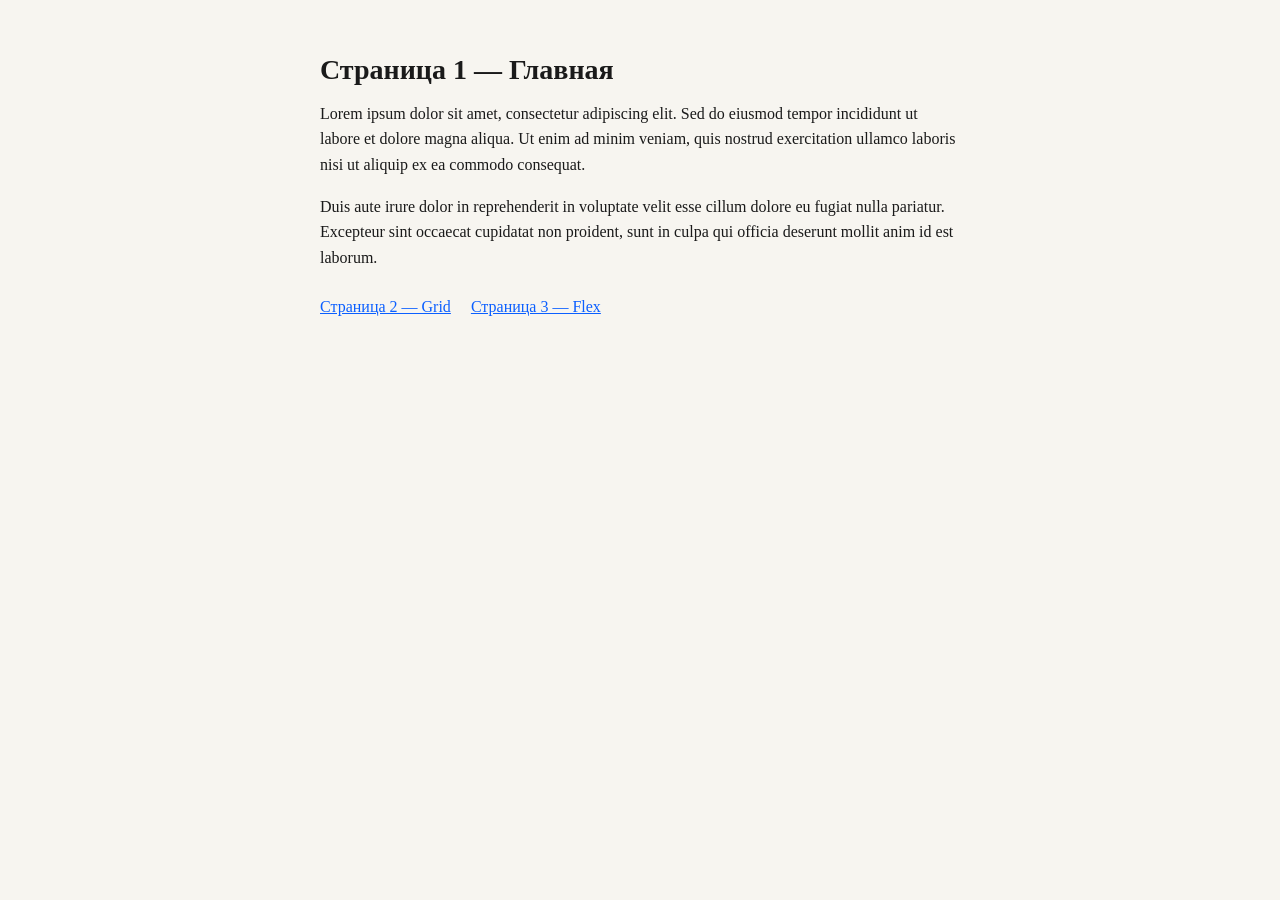
<file: lab_1/index.html>
<!DOCTYPE html>
<html lang="ru">
<head>
  <meta charset="UTF-8">
  <meta name="viewport" content="width=device-width, initial-scale=1.0">
  <title>lab_1 — main</title>
  <style>
    body {
      font-family: Georgia, "Times New Roman", serif;
      max-width: 640px;
      margin: 48px auto;
      padding: 0 20px;
      line-height: 1.6;
      color: #1a1a1a;
      background: #f7f5f0;
    }

    h1 {
      font-size: 1.75rem;
      margin-bottom: 0.5rem;
    }

    p {
      margin: 0 0 1rem;
    }

    nav {
      margin-top: 1.5rem;
    }

    nav a {
      display: inline-block;
      margin-right: 1rem;
      color: #0b5fff;
    }
  </style>
</head>
<body>
  <h1>Страница 1 — Главная</h1>
  <p>
    Lorem ipsum dolor sit amet, consectetur adipiscing elit. Sed do eiusmod
    tempor incididunt ut labore et dolore magna aliqua. Ut enim ad minim veniam,
    quis nostrud exercitation ullamco laboris nisi ut aliquip ex ea commodo
    consequat.
  </p>
  <p>
    Duis aute irure dolor in reprehenderit in voluptate velit esse cillum dolore
    eu fugiat nulla pariatur. Excepteur sint occaecat cupidatat non proident,
    sunt in culpa qui officia deserunt mollit anim id est laborum.
  </p>

  <nav>
    <a href="grid.html">Страница 2 — Grid</a>
    <a href="flex.html">Страница 3 — Flex</a>
  </nav>
</body>
</html>
</file>
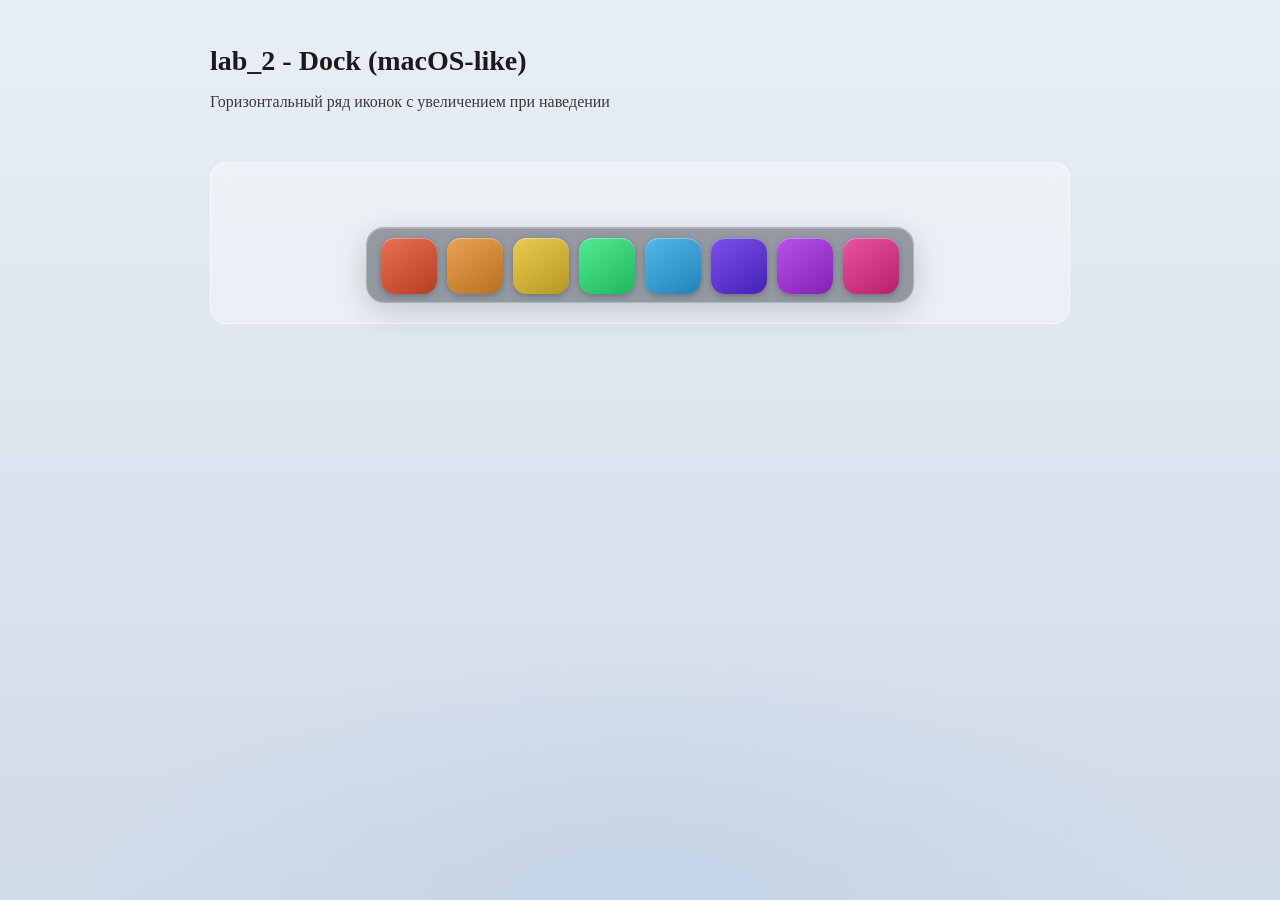
<file: lab_2/index.html>
<!DOCTYPE html>
<html lang="ru">
<head>
  <meta charset="UTF-8">
  <meta name="viewport" content="width=device-width, initial-scale=1.0">
  <title>lab_2 - Dock</title>
  <link rel="stylesheet" href="style.css">
</head>
<body>
  <main class="page">
    <header class="intro">
      <h1>lab_2 - Dock (macOS-like)</h1>
      <p>
        Горизонтальный ряд иконок с увеличением при наведении
      </p>
    </header>

    <section class="demo">
      <div class="dock-wrap">
        <nav class="dock" aria-label="Dock">
          <a class="icon" href="#" style="--hue: 12" title="icon_1"><span></span></a>
          <a class="icon" href="#" style="--hue: 32" title="icon_2"><span></span></a>
          <a class="icon" href="#" style="--hue: 48" title="icon_3"><span></span></a>
          <a class="icon" href="#" style="--hue: 145" title="icon_4"><span></span></a>
          <a class="icon" href="#" style="--hue: 200" title="icon_5"><span></span></a>
          <a class="icon" href="#" style="--hue: 255" title="icon_6"><span></span></a>
          <a class="icon" href="#" style="--hue: 280" title="icon_7"><span></span></a>
          <a class="icon" href="#" style="--hue: 330" title="icon_8"><span></span></a>
        </nav>
      </div>
    </section>
  </main>
</body>
</html>
</file>
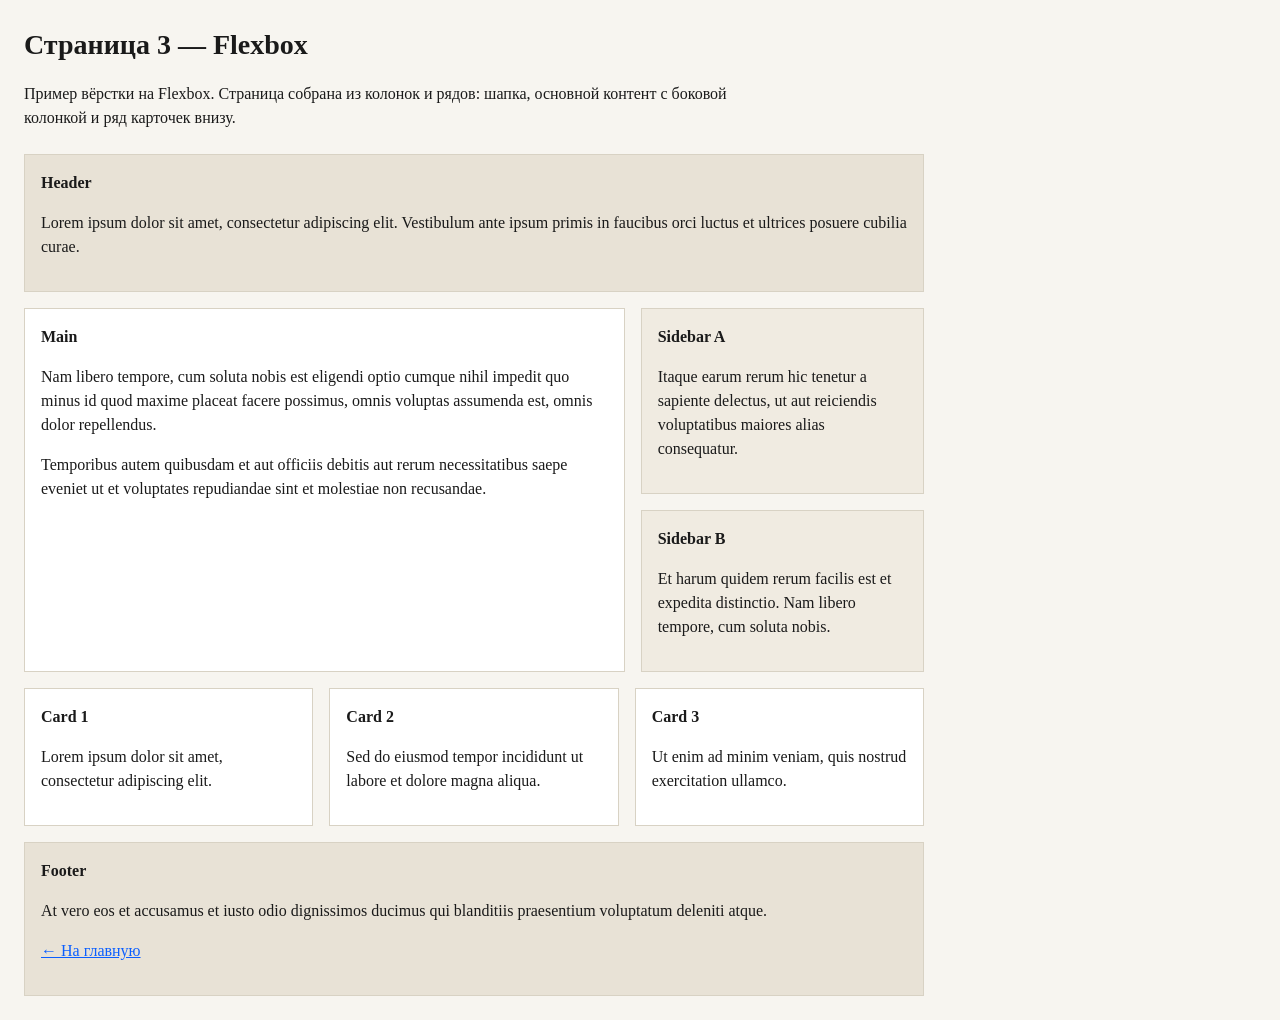
<file: lab_1/flex.html>
<!DOCTYPE html>
<html lang="ru">
<head>
  <meta charset="UTF-8">
  <meta name="viewport" content="width=device-width, initial-scale=1.0">
  <title>lab_1 — flex</title>
  <style>
    body {
      font-family: Georgia, "Times New Roman", serif;
      margin: 0;
      padding: 24px;
      line-height: 1.5;
      color: #1a1a1a;
      background: #f7f5f0;
    }

    h1 {
      font-size: 1.75rem;
      margin: 0 0 8px;
    }

    .intro {
      max-width: 720px;
      margin-bottom: 24px;
    }

    .page {
      display: flex;
      flex-direction: column;
      gap: 16px;
      max-width: 900px;
    }

    .header,
    .footer,
    .card {
      padding: 16px;
      background: #fff;
      border: 1px solid #d8d2c4;
    }

    .header,
    .footer {
      background: #e8e2d6;
    }

    .content {
      display: flex;
      gap: 16px;
      align-items: stretch;
    }

    .main {
      flex: 2;
      padding: 16px;
      background: #fff;
      border: 1px solid #d8d2c4;
    }

    .side {
      flex: 1;
      display: flex;
      flex-direction: column;
      gap: 16px;
    }

    .card {
      background: #f0ebe1;
      flex: 1;
    }

    .cards-row {
      display: flex;
      gap: 16px;
      flex-wrap: wrap;
    }

    .cards-row .card {
      flex: 1 1 180px;
      background: #fff;
    }

    a {
      color: #0b5fff;
    }
  </style>
</head>
<body>
  <h1>Страница 3 — Flexbox</h1>
  <p class="intro">
    Пример вёрстки на Flexbox. Страница собрана из колонок и рядов: шапка,
    основной контент с боковой колонкой и ряд карточек внизу.
  </p>

  <div class="page">
    <header class="header">
      <strong>Header</strong>
      <p>
        Lorem ipsum dolor sit amet, consectetur adipiscing elit. Vestibulum
        ante ipsum primis in faucibus orci luctus et ultrices posuere cubilia
        curae.
      </p>
    </header>

    <div class="content">
      <main class="main">
        <strong>Main</strong>
        <p>
          Nam libero tempore, cum soluta nobis est eligendi optio cumque nihil
          impedit quo minus id quod maxime placeat facere possimus, omnis voluptas
          assumenda est, omnis dolor repellendus.
        </p>
        <p>
          Temporibus autem quibusdam et aut officiis debitis aut rerum
          necessitatibus saepe eveniet ut et voluptates repudiandae sint et
          molestiae non recusandae.
        </p>
      </main>

      <aside class="side">
        <div class="card">
          <strong>Sidebar A</strong>
          <p>
            Itaque earum rerum hic tenetur a sapiente delectus, ut aut reiciendis
            voluptatibus maiores alias consequatur.
          </p>
        </div>
        <div class="card">
          <strong>Sidebar B</strong>
          <p>
            Et harum quidem rerum facilis est et expedita distinctio. Nam libero
            tempore, cum soluta nobis.
          </p>
        </div>
      </aside>
    </div>

    <div class="cards-row">
      <div class="card">
        <strong>Card 1</strong>
        <p>Lorem ipsum dolor sit amet, consectetur adipiscing elit.</p>
      </div>
      <div class="card">
        <strong>Card 2</strong>
        <p>Sed do eiusmod tempor incididunt ut labore et dolore magna aliqua.</p>
      </div>
      <div class="card">
        <strong>Card 3</strong>
        <p>Ut enim ad minim veniam, quis nostrud exercitation ullamco.</p>
      </div>
    </div>

    <footer class="footer">
      <strong>Footer</strong>
      <p>
        At vero eos et accusamus et iusto odio dignissimos ducimus qui
        blanditiis praesentium voluptatum deleniti atque.
      </p>
      <p><a href="index.html">← На главную</a></p>
    </footer>
  </div>
</body>
</html>
</file>
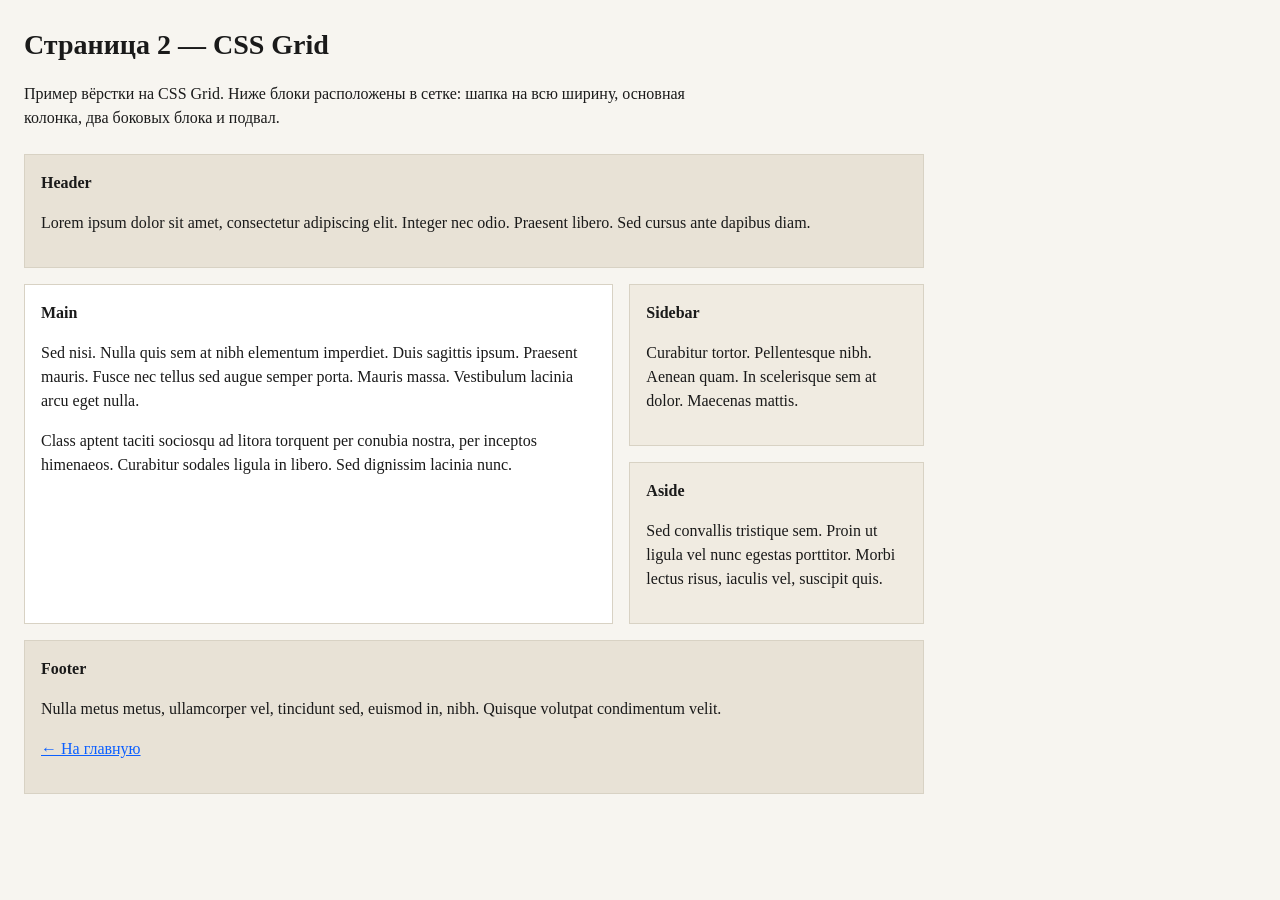
<file: lab_1/grid.html>
<!DOCTYPE html>
<html lang="ru">
<head>
  <meta charset="UTF-8">
  <meta name="viewport" content="width=device-width, initial-scale=1.0">
  <title>lab_1 — grid</title>
  <style>
    body {
      font-family: Georgia, "Times New Roman", serif;
      margin: 0;
      padding: 24px;
      line-height: 1.5;
      color: #1a1a1a;
      background: #f7f5f0;
    }

    h1 {
      font-size: 1.75rem;
      margin: 0 0 8px;
    }

    .intro {
      max-width: 720px;
      margin-bottom: 24px;
    }

    .grid {
      display: grid;
      grid-template-columns: 2fr 1fr;
      grid-template-rows: auto auto auto;
      gap: 16px;
      max-width: 900px;
    }

    .grid > * {
      padding: 16px;
      background: #fff;
      border: 1px solid #d8d2c4;
    }

    .header {
      grid-column: 1 / -1;
      background: #e8e2d6;
    }

    .main {
      grid-row: span 2;
    }

    .sidebar,
    .aside {
      background: #f0ebe1;
    }

    .footer {
      grid-column: 1 / -1;
      background: #e8e2d6;
    }

    a {
      color: #0b5fff;
    }
  </style>
</head>
<body>
  <h1>Страница 2 — CSS Grid</h1>
  <p class="intro">
    Пример вёрстки на CSS Grid. Ниже блоки расположены в сетке: шапка на всю
    ширину, основная колонка, два боковых блока и подвал.
  </p>

  <div class="grid">
    <header class="header">
      <strong>Header</strong>
      <p>
        Lorem ipsum dolor sit amet, consectetur adipiscing elit. Integer nec
        odio. Praesent libero. Sed cursus ante dapibus diam.
      </p>
    </header>

    <main class="main">
      <strong>Main</strong>
      <p>
        Sed nisi. Nulla quis sem at nibh elementum imperdiet. Duis sagittis
        ipsum. Praesent mauris. Fusce nec tellus sed augue semper porta. Mauris
        massa. Vestibulum lacinia arcu eget nulla.
      </p>
      <p>
        Class aptent taciti sociosqu ad litora torquent per conubia nostra, per
        inceptos himenaeos. Curabitur sodales ligula in libero. Sed dignissim
        lacinia nunc.
      </p>
    </main>

    <aside class="sidebar">
      <strong>Sidebar</strong>
      <p>
        Curabitur tortor. Pellentesque nibh. Aenean quam. In scelerisque sem at
        dolor. Maecenas mattis.
      </p>
    </aside>

    <aside class="aside">
      <strong>Aside</strong>
      <p>
        Sed convallis tristique sem. Proin ut ligula vel nunc egestas porttitor.
        Morbi lectus risus, iaculis vel, suscipit quis.
      </p>
    </aside>

    <footer class="footer">
      <strong>Footer</strong>
      <p>
        Nulla metus metus, ullamcorper vel, tincidunt sed, euismod in, nibh.
        Quisque volutpat condimentum velit.
      </p>
      <p><a href="index.html">← На главную</a></p>
    </footer>
  </div>
</body>
</html>
</file>
<file: lab_2/style.css>
*,
*::before,
*::after {
  box-sizing: border-box;
}

body {
  margin: 0;
  min-height: 100vh;
  font-family: Georgia, "Times New Roman", serif;
  color: #1a1a1a;
  background:
    radial-gradient(ellipse 80% 50% at 50% 100%, #c5d4e8 0%, transparent 55%),
    linear-gradient(180deg, #e8eef5 0%, #d0dbe8 100%);
  line-height: 1.5;
}

.page {
  max-width: 900px;
  margin: 0 auto;
  padding: 40px 20px 80px;
}

.intro h1 {
  font-size: 1.75rem;
  margin: 0 0 8px;
}

.intro p {
  margin: 0;
  max-width: 640px;
  color: #3a3a3a;
}

.demo {
  margin-top: 48px;
}

.dock-wrap {
  display: flex;
  justify-content: center;
  padding: 64px 24px 20px;
  background: rgba(255, 255, 255, 0.35);
  border: 1px solid rgba(255, 255, 255, 0.6);
  border-radius: 16px;
  backdrop-filter: blur(8px);
}

.dock {
  display: flex;
  align-items: flex-end;
  justify-content: center;
  gap: 10px;
  padding: 10px 14px 8px;
  background: rgba(40, 48, 60, 0.45);
  border: 1px solid rgba(255, 255, 255, 0.25);
  border-radius: 18px;
  box-shadow:
    0 8px 32px rgba(0, 0, 0, 0.18),
    inset 0 1px 0 rgba(255, 255, 255, 0.2);
}

.dock .icon {
  position: relative;
  display: block;
  width: 56px;
  height: 56px;
  flex-shrink: 0;
  transform-origin: bottom center;
  text-decoration: none;
  transform: scale(1) translateY(0);
  transition: transform 0.28s cubic-bezier(0.22, 1, 0.36, 1);
}

.dock .icon span {
  display: block;
  width: 100%;
  height: 100%;
  border-radius: 14px;
  background:
    linear-gradient(
      145deg,
      hsl(var(--hue), 78%, 62%) 0%,
      hsl(var(--hue), 70%, 42%) 100%
    );
  box-shadow:
    0 2px 6px rgba(0, 0, 0, 0.25),
    inset 0 1px 0 rgba(255, 255, 255, 0.35);
}

.dock .icon:focus-visible {
  outline: 2px solid #fff;
  outline-offset: 3px;
  border-radius: 14px;
}

/* hover: 1.3 | ±1: 1.2 | ±2: 1.1 */

/* n = 1 */
.dock:has(.icon:nth-child(1):hover) .icon:nth-child(1) {
  transform: scale(1.3) translateY(-6px);
}
.dock:has(.icon:nth-child(1):hover) .icon:nth-child(2) {
  transform: scale(1.2) translateY(-3px);
}
.dock:has(.icon:nth-child(1):hover) .icon:nth-child(3) {
  transform: scale(1.1) translateY(-1px);
}

/* n = 2 */
.dock:has(.icon:nth-child(2):hover) .icon:nth-child(1) {
  transform: scale(1.2) translateY(-3px);
}
.dock:has(.icon:nth-child(2):hover) .icon:nth-child(2) {
  transform: scale(1.3) translateY(-6px);
}
.dock:has(.icon:nth-child(2):hover) .icon:nth-child(3) {
  transform: scale(1.2) translateY(-3px);
}
.dock:has(.icon:nth-child(2):hover) .icon:nth-child(4) {
  transform: scale(1.1) translateY(-1px);
}

/* n = 3 */
.dock:has(.icon:nth-child(3):hover) .icon:nth-child(1) {
  transform: scale(1.1) translateY(-1px);
}
.dock:has(.icon:nth-child(3):hover) .icon:nth-child(2) {
  transform: scale(1.2) translateY(-3px);
}
.dock:has(.icon:nth-child(3):hover) .icon:nth-child(3) {
  transform: scale(1.3) translateY(-6px);
}
.dock:has(.icon:nth-child(3):hover) .icon:nth-child(4) {
  transform: scale(1.2) translateY(-3px);
}
.dock:has(.icon:nth-child(3):hover) .icon:nth-child(5) {
  transform: scale(1.1) translateY(-1px);
}

/* n = 4 */
.dock:has(.icon:nth-child(4):hover) .icon:nth-child(2) {
  transform: scale(1.1) translateY(-1px);
}
.dock:has(.icon:nth-child(4):hover) .icon:nth-child(3) {
  transform: scale(1.2) translateY(-3px);
}
.dock:has(.icon:nth-child(4):hover) .icon:nth-child(4) {
  transform: scale(1.3) translateY(-6px);
}
.dock:has(.icon:nth-child(4):hover) .icon:nth-child(5) {
  transform: scale(1.2) translateY(-3px);
}
.dock:has(.icon:nth-child(4):hover) .icon:nth-child(6) {
  transform: scale(1.1) translateY(-1px);
}

/* n = 5 */
.dock:has(.icon:nth-child(5):hover) .icon:nth-child(3) {
  transform: scale(1.1) translateY(-1px);
}
.dock:has(.icon:nth-child(5):hover) .icon:nth-child(4) {
  transform: scale(1.2) translateY(-3px);
}
.dock:has(.icon:nth-child(5):hover) .icon:nth-child(5) {
  transform: scale(1.3) translateY(-6px);
}
.dock:has(.icon:nth-child(5):hover) .icon:nth-child(6) {
  transform: scale(1.2) translateY(-3px);
}
.dock:has(.icon:nth-child(5):hover) .icon:nth-child(7) {
  transform: scale(1.1) translateY(-1px);
}

/* n = 6 */
.dock:has(.icon:nth-child(6):hover) .icon:nth-child(4) {
  transform: scale(1.1) translateY(-1px);
}
.dock:has(.icon:nth-child(6):hover) .icon:nth-child(5) {
  transform: scale(1.2) translateY(-3px);
}
.dock:has(.icon:nth-child(6):hover) .icon:nth-child(6) {
  transform: scale(1.3) translateY(-6px);
}
.dock:has(.icon:nth-child(6):hover) .icon:nth-child(7) {
  transform: scale(1.2) translateY(-3px);
}
.dock:has(.icon:nth-child(6):hover) .icon:nth-child(8) {
  transform: scale(1.1) translateY(-1px);
}

/* n = 7 */
.dock:has(.icon:nth-child(7):hover) .icon:nth-child(5) {
  transform: scale(1.1) translateY(-1px);
}
.dock:has(.icon:nth-child(7):hover) .icon:nth-child(6) {
  transform: scale(1.2) translateY(-3px);
}
.dock:has(.icon:nth-child(7):hover) .icon:nth-child(7) {
  transform: scale(1.3) translateY(-6px);
}
.dock:has(.icon:nth-child(7):hover) .icon:nth-child(8) {
  transform: scale(1.2) translateY(-3px);
}

/* n = 8 */
.dock:has(.icon:nth-child(8):hover) .icon:nth-child(6) {
  transform: scale(1.1) translateY(-1px);
}
.dock:has(.icon:nth-child(8):hover) .icon:nth-child(7) {
  transform: scale(1.2) translateY(-3px);
}
.dock:has(.icon:nth-child(8):hover) .icon:nth-child(8) {
  transform: scale(1.3) translateY(-6px);
}
</file>
